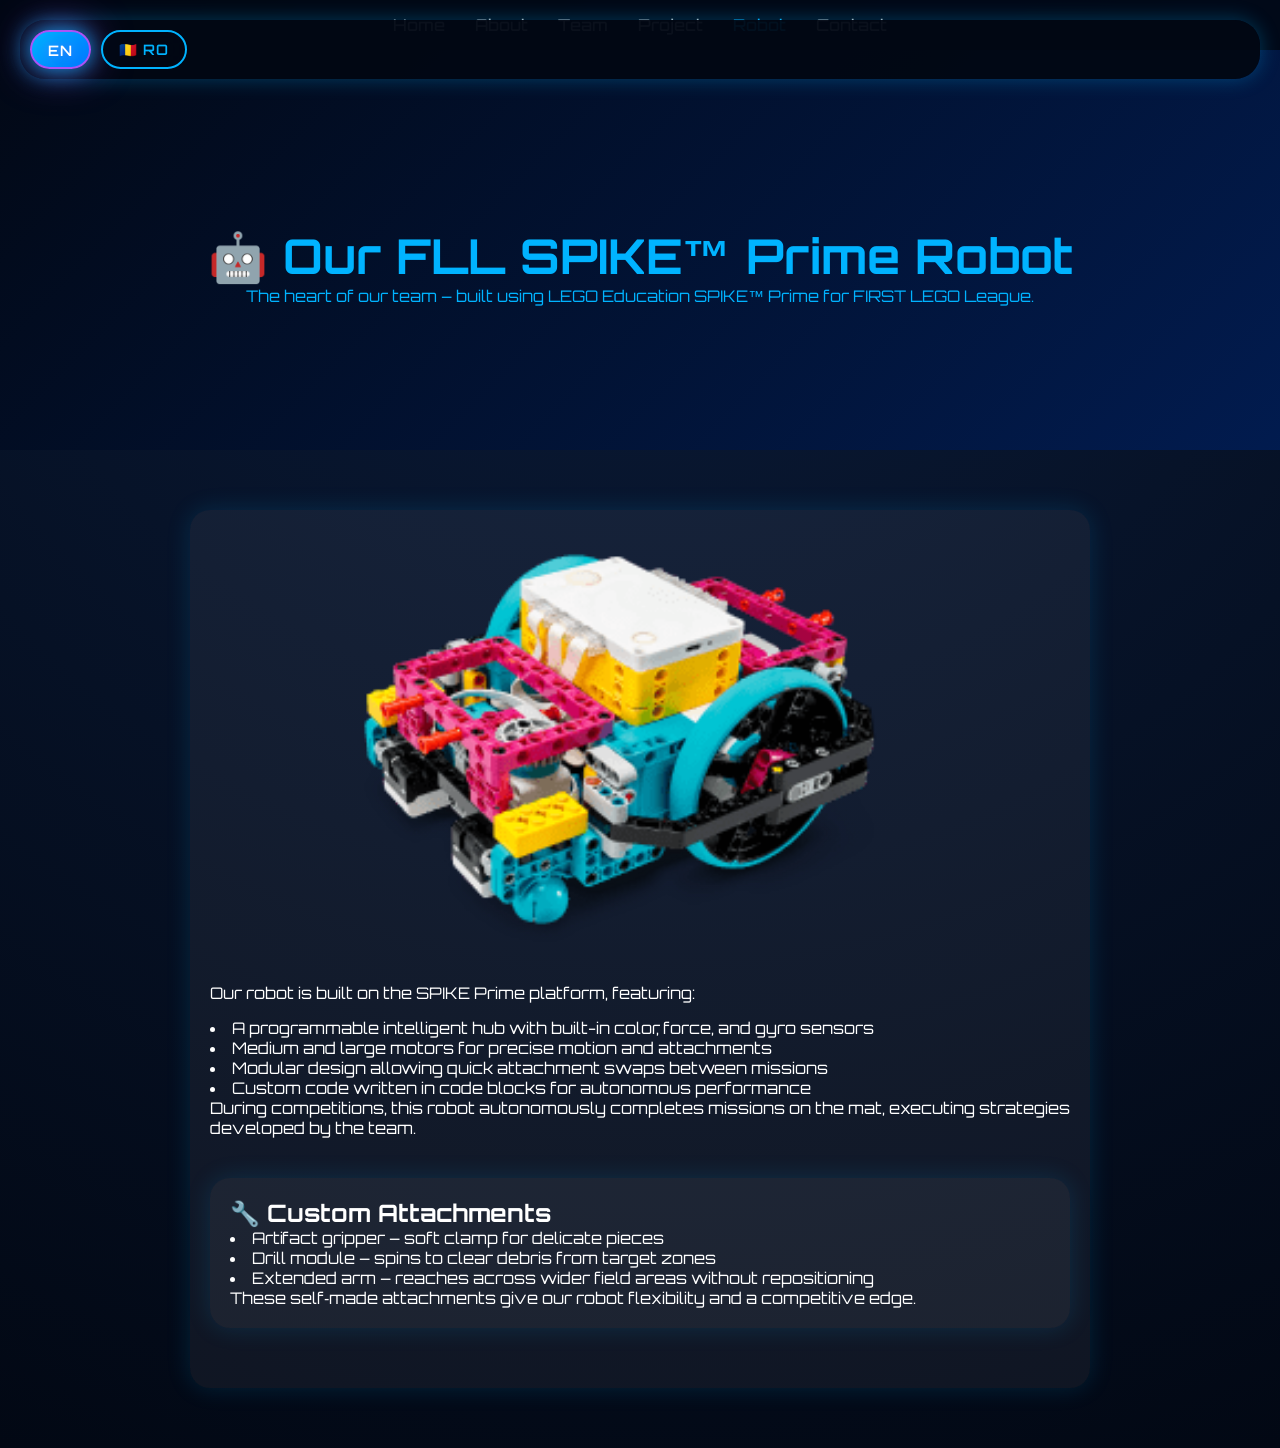
<file: robot.html>
<!DOCTYPE html>
<html lang="en">
<head>
  <meta charset="UTF-8">
  <title>Robot | Techno Wizards</title>
  <meta name="viewport" content="width=device-width, initial-scale=1.0">

  <link href="https://fonts.googleapis.com/css2?family=Orbitron:wght@400;700&display=swap" rel="stylesheet">
  <link rel="stylesheet" href="assets/css/animations.css">
  <link rel="stylesheet" href="assets/css/style.css">
  <link rel="stylesheet" href="assets/css/robot.css">
</head>

<body>

<nav class="top-nav">
  <a href="index.html">Home</a>
  <a href="about.html">About</a>
  <a href="team.html">Team</a>
  <a href="project.html">Project</a>
  <a href="robot.html" class="active">Robot</a>
  <a href="contact.html">Contact</a>
</nav>

<section class="robot-hero">
  <h1 data-i18n="ourRobot">🤖 Our FLL SPIKE™ Prime Robot</h1>
  <p data-i18n="robotDescription">The heart of our team – built using LEGO Education SPIKE™ Prime for FIRST LEGO League.</p>
</section>

<section class="robot-details">
  <img src="assets/images/robot-spike.jpg" alt="SPIKE Prime robot" class="robot-img" onerror="this.src='assets/images/robot-placeholder.svg'">
  <p data-i18n="robotBuilt">Our robot is built on the SPIKE Prime platform, featuring:</p>
  <ul>
    <li data-i18n="hub">A programmable intelligent hub with built-in color, force, and gyro sensors</li>
    <li data-i18n="motors">Medium and large motors for precise motion and attachments</li>
    <li data-i18n="modular">Modular design allowing quick attachment swaps between missions</li>
    <li data-i18n="customCode">Custom code written in code blocks for autonomous performance</li>
  </ul>
  <p data-i18n="duringCompetitions">During competitions, this robot autonomously completes missions on the mat, executing strategies developed by the team.</p>
  <div class="robot-attachments">
    <h2 data-i18n="customAttachments">🔧 Custom Attachments</h2>
    <p data-i18n="attachmentsText">
    
      <li data-i18n="artifactGripper">Artifact gripper – soft clamp for delicate pieces</li>
      <li data-i18n="drillModule">Drill module – spins to clear debris from target zones</li>
      <li data-i18n="extendedArm">Extended arm – reaches across wider field areas without repositioning</li>
    </ul>
    <p data-i18n="flexibilityEdge">These self‑made attachments give our robot flexibility and a competitive edge.</p>
  </div>
</section>

<script src="assets/js/language.js"></script>
<script src="assets/js/robot.js"></script>
</body>
</html>
</file>
<file: assets/css/animations.css>
/* Common animations used across multiple pages */

@keyframes float {
  0%, 100% { transform: translateY(0); }
  50% { transform: translateY(-10px); }
}

@keyframes pulse {
  0%, 100% {
    text-shadow: 0 0 10px #00b3ff, 0 0 20px #a855f7;
  }
  50% {
    text-shadow: 0 0 30px #00b3ff, 0 0 50px #a855f7, 0 0 70px #a855f7;
  }
}

@keyframes spin {
  from { transform: rotate(0deg); }
  to { transform: rotate(360deg); }
}

@keyframes sparkle {
  0%, 100% {
    transform: scale(1) rotate(0deg);
    opacity: 0.6;
  }
  50% {
    transform: scale(1.5) rotate(180deg);
    opacity: 1;
  }
}

@keyframes particleFloat {
  0% {
    opacity: 1;
    transform: translate(0, 0) scale(1);
  }
  100% {
    opacity: 0;
    transform: translate(
      calc(var(--vx) * 50px),
      calc(var(--vy) * 50px)
    ) scale(0);
  }
}

@keyframes gradientShift {
  0%, 100% { background-position: 0% 50%; }
  50% { background-position: 100% 50%; }
}

@keyframes modalSlideIn {
  from {
    transform: translateY(-100px) scale(0.8);
    opacity: 0;
  }
  to {
    transform: translateY(0) scale(1);
    opacity: 1;
  }
}

/* Magic particles shared across pages */
.magic-particle {
  position: fixed;
  width: 8px;
  height: 8px;
  background: radial-gradient(circle, #ffd700, #a855f7);
  border-radius: 50%;
  pointer-events: none;
  animation: particleFloat 1s ease-out forwards;
  box-shadow: 0 0 10px rgba(168, 85, 247, 0.8);
  z-index: 9999;
}
</file>
<file: assets/css/style.css>
/* GLOBAL NAVBAR */
.top-nav {
  position: fixed;
  top: 0;
  width: 100%;
  background: rgba(2, 8, 20, 0.92);
  display: flex;
  justify-content: center;
  gap: 30px;
  padding: 15px;
  z-index: 1000;
  backdrop-filter: blur(10px);
}

.top-nav a {
  color: white;
  text-decoration: none;
  opacity: 0.7;
  font-weight: 500;
}

.top-nav a.active,
.top-nav a:hover {
  opacity: 1;
  color: #00b3ff;
}

.top-nav .logo {
  position: absolute;
  left: 20px;
  top: 8px;
  display: flex;
  align-items: center;
  z-index: 1002;
}

.top-nav .logo img {
  height: 40px;
  width: auto;
  display: block;
}


* {
  margin: 0;
  padding: 0;
  box-sizing: border-box;
}

body {
  font-family: 'Orbitron', sans-serif;
  background: radial-gradient(circle at top, #0b1c3a, #020814);
  color: white;
  overflow-x: hidden;
}

/* CANVAS */
#bg-canvas {
  position: fixed;
  inset: 0;
  z-index: -1;
}

/* HERO */
.hero {
  height: 100vh;
  display: flex;
  flex-direction: column;
  justify-content: center;
  align-items: center;
  text-align: center;
}

/* GLOW TEXT */
.glow {
  font-size: 4em;
  letter-spacing: 6px;
  text-shadow:
    0 0 10px #00b3ff,
    0 0 20px #0077ff,
    0 0 40px #0055ff,
    0 0 60px #a855f7;
  animation: pulse 3s infinite;
}

.subtitle {
  margin-top: 15px;
  font-size: 1.3em;
  opacity: 0.85;
  text-shadow: 0 0 10px rgba(168, 85, 247, 0.5);
}

/* ENHANCED BUTTONS */
.hero-buttons {
  margin-top: 40px;
  display: flex;
  gap: 25px;
  flex-wrap: wrap;
  justify-content: center;
}

.hero-buttons a {
  padding: 18px 35px;
  border-radius: 35px;
  text-decoration: none;
  color: white;
  font-weight: 600;
  font-size: 1.05em;
  transition: all 0.4s ease;
  position: relative;
  overflow: hidden;
  display: flex;
  align-items: center;
  gap: 10px;
}

.btn-primary {
  background: linear-gradient(135deg, #00b3ff, #0077ff);
  border: 2px solid #00b3ff;
  box-shadow:
    0 0 20px rgba(0, 179, 255, 0.5),
    inset 0 0 20px rgba(255, 255, 255, 0.1);
}

.btn-primary:hover {
  transform: translateY(-5px) scale(1.05);
  box-shadow:
    0 0 40px rgba(0, 179, 255, 0.8),
    0 10px 30px rgba(0, 179, 255, 0.4),
    inset 0 0 30px rgba(255, 255, 255, 0.2);
  text-shadow: 0 0 10px rgba(255, 255, 255, 0.8);
}

.btn-secondary {
  background: linear-gradient(135deg, #a855f7, #7c3aed);
  border: 2px solid #a855f7;
  box-shadow:
    0 0 20px rgba(168, 85, 247, 0.5),
    inset 0 0 20px rgba(255, 255, 255, 0.1);
}

.btn-secondary:hover {
  transform: translateY(-5px) scale(1.05);
  box-shadow:
    0 0 40px rgba(168, 85, 247, 0.8),
    0 10px 30px rgba(168, 85, 247, 0.4),
    inset 0 0 30px rgba(255, 255, 255, 0.2);
  text-shadow: 0 0 10px rgba(255, 255, 255, 0.8);
}

.btn-icon {
  font-size: 1.3em;
  animation: float 2s infinite ease-in-out;
}

.btn-primary:hover .btn-icon {
  animation: spin 1s linear infinite;
}

.btn-secondary:hover .btn-icon {
  animation: pulse 0.5s ease-in-out infinite;
}

/* LANGUAGE SWITCHER */
.language-switcher {
  position: fixed;
  top: 20px;
  right: 20px;
  display: flex;
  gap: 10px;
  z-index: 9999;
  background: rgba(2, 8, 20, 0.95);
  padding: 10px;
  border-radius: 25px;
  box-shadow: 0 0 20px rgba(0, 179, 255, 0.3);
}

.lang-btn {
  padding: 10px 18px;
  border: 2px solid rgba(0, 179, 255, 0.6);
  background: transparent;
  color: white;
  font-family: 'Orbitron', sans-serif;
  font-weight: 600;
  font-size: 0.95em;
  border-radius: 20px;
  cursor: pointer;
  transition: all 0.3s ease;
}

.lang-btn:hover {
  border-color: #00b3ff;
  box-shadow: 0 0 15px rgba(0, 179, 255, 0.6);
  transform: translateY(-2px);
  color: #00b3ff;
}

.lang-btn.active {
  background: linear-gradient(135deg, #0077ff, #00b3ff);
  border-color: #00b3ff;
  box-shadow: 0 0 20px rgba(0, 179, 255, 0.8);
  color: white;
}

/* Animations are now in animations.css */

/* LANGUAGE SWITCHER */
.language-switcher {
  position: fixed;
  top: 20px;
  left: 20px;
  display: flex;
  gap: 10px;
  z-index: 1001;
  flex-direction: row;
}

.lang-btn {
  padding: 8px 16px;
  border: 2px solid #00b3ff;
  background: rgba(2, 8, 20, 0.85);
  color: #00b3ff;
  border-radius: 20px;
  font-family: 'Orbitron', sans-serif;
  font-weight: 600;
  font-size: 0.9em;
  cursor: pointer;
  transition: all 0.3s ease;
  backdrop-filter: blur(10px);
  text-transform: uppercase;
  letter-spacing: 1px;
}

.lang-btn:hover {
  background: rgba(0, 179, 255, 0.1);
  box-shadow: 0 0 15px rgba(0, 179, 255, 0.5);
  transform: scale(1.05);
}

.lang-btn.active {
  background: linear-gradient(135deg, #00b3ff, #0077ff);
  border-color: #a855f7;
  box-shadow: 0 0 20px rgba(0, 179, 255, 0.8), 0 0 40px rgba(168, 85, 247, 0.6);
  color: white;
  text-shadow: 0 0 10px rgba(168, 85, 247, 0.5);
}

.lang-btn.active:hover {
  transform: scale(1.1);
  box-shadow: 0 0 30px rgba(0, 179, 255, 1), 0 0 60px rgba(168, 85, 247, 0.8);
}

@media (max-width: 768px) {
  .language-switcher {
    top: 70px;
    left: 10px;
  }
  
  .lang-btn {
    padding: 6px 12px;
    font-size: 0.8em;
  }
}
</file>
<file: assets/css/robot.css>
/* Styles specific to robot page */

.top-nav {
  position: fixed;
  top: 0;
  width: 100%;
  background: rgba(2, 8, 20, 0.9);
  display: flex;
  justify-content: center;
  gap: 30px;
  padding: 15px;
  z-index: 100;
}

.robot-hero {
  height: 50vh;
  display: flex;
  flex-direction: column;
  justify-content: center;
  align-items: center;
  padding-top: 80px;
  text-align: center;
  background: linear-gradient(135deg, #020814 0%, #0055ff 100%);
  background-size: 400% 400%;
  animation: gradientShift 8s ease infinite;
  color: #00b3ff;
  position: relative;
}

.robot-img {
  width: 100%;
  max-width: 600px;
  display: block;
  margin: 30px auto;
  border-radius: 15px;
  transition: transform 0.3s ease;
}
.robot-img:hover {
  transform: scale(1.05);
}

.robot-attachments {
  max-width: 900px;
  margin: 40px auto;
  padding: 20px;
  background: rgba(255,255,255,0.05);
  border-radius: 20px;
  box-shadow: 0 0 25px rgba(0,179,255,0.15);
}

.robot-attachments h2 {
  margin-top: 0;
}

.robot-attachments ul {
  list-style: disc inside;
  margin-top: 10px;
}

.robot-hero h1 {
  font-size: 3em;
}

.robot-details {
  max-width: 900px;
  margin: 60px auto;
  padding: 20px;
  background: rgba(255,255,255,0.05);
  border-radius: 20px;
  box-shadow: 0 0 25px rgba(0,179,255,0.15);
  opacity: 0;
  transform: translateY(40px);
  transition: all 0.8s ease;
}

.robot-details.visible {
  opacity: 1;
  transform: translateY(0);
}

.robot-details img {
  width: 100%;
  max-width: 600px;
  display: block;
  margin: 0 auto 30px;
  border-radius: 15px;
}

.robot-details ul {
  list-style: disc inside;
  margin-top: 15px;
}
</file>
